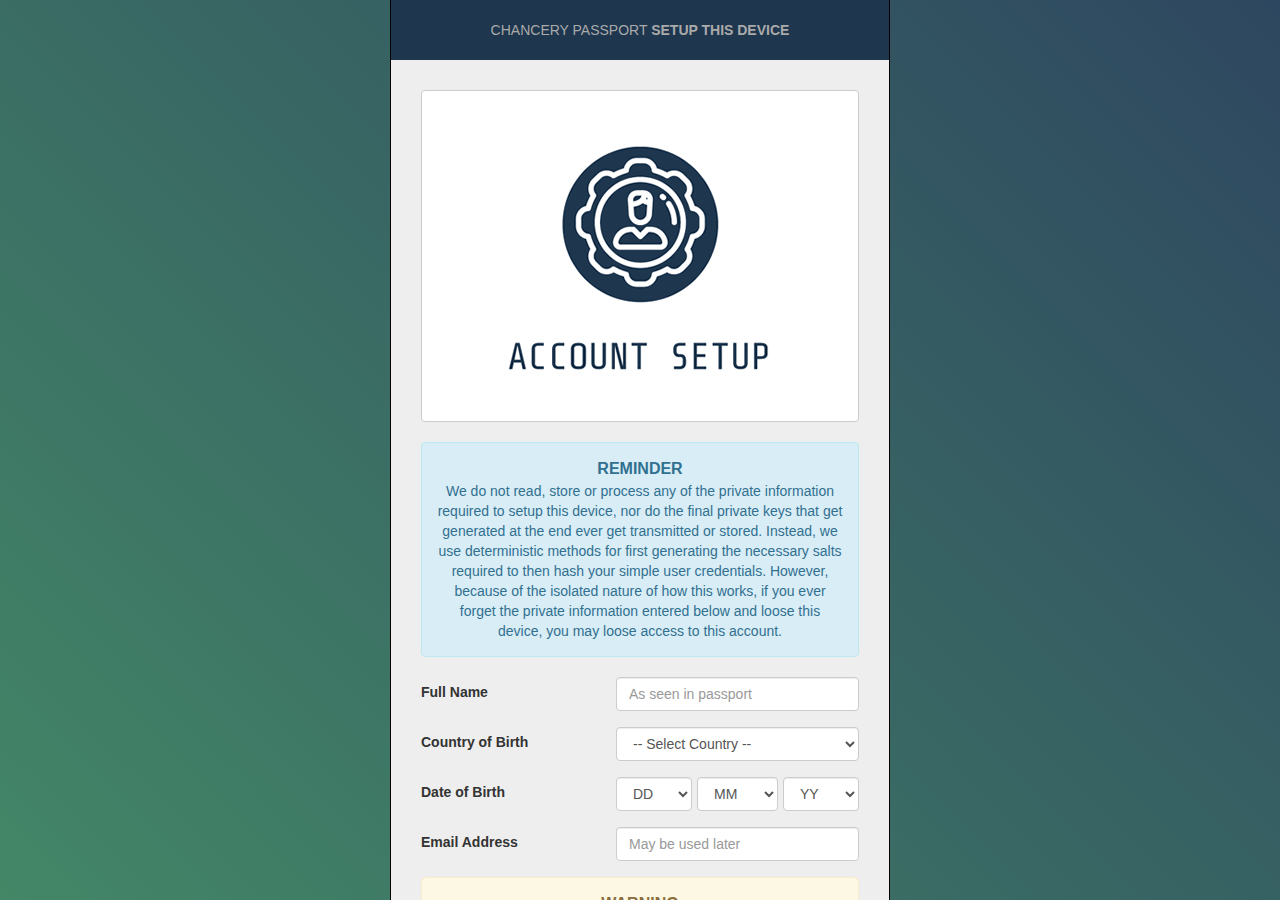
<file: index.html>
<!DOCTYPE html>
<html lang="en">
<head>
<meta charset="utf-8">
<meta http-equiv="X-UA-Compatible" content="IE=edge">
<meta name="viewport" content="width=device-width, initial-scale=1.0, maximum-scale=1.0, user-scalable=0" />
<meta name='apple-mobile-web-app-capable' content='yes'>
<link rel='apple-touch-icon' href='assets/img/avatar.png'>
<link rel="apple-touch-startup-image" href="assets/img/splash.png">
<link rel='shortcut icon' href='favicon.ico'>
<title>PASSPORT</title>
    
<link rel='stylesheet' id='bootstrap-css'  href='assets/css/bootstrap.css' type='text/css' media='all' />
<link rel='stylesheet' id='font-awesome-css'  href='assets/css/font-awesome.css' type='text/css' media='all' />
<link rel='stylesheet' id='styles-css'  href='assets/css/styles.css' type='text/css' media='all' />
    
<meta property="og:locale" content="en_US" />
<meta property="og:type" content="website" />
<meta property="og:title" content="Chancery Passport" />
<meta property="og:description" content="Own Your Identity" />
<meta property="og:url" content="http://bce.asia/chancery" />
<meta property="og:site_name" content="bce.asia" />
<meta property="og:image" content="http://bce.asia/assets/img/mobile-passport.png" />
    
<script>
var chancery_google_maps_api_key = 'AIzaSyB-zpPFFUqAZm_KMuQOb7IbVtIShEFPPP8';    
</script>
    
</head>
<body class="loading">

<div id="wrapper">
    
    <nav id="header" class="preload">
        <a href="#" class="page-nav pull-left" id="nav-profile" data-direction="right"><div class="ux-set ux-01"></div></a>
        <a href="http://bce.asia/chancery/" target="_blank" class="logo">CHANCERY PASSPORT</a>
        <a href="#" class="page-nav pull-right" id="nav-settings" data-direction="left"><div class="ux-set ux-02"></div></a>
    </nav>

    <div id="content" class="preload">
        <div class="page active" id="page-visas">

            <!-- Nav tabs -->
            <ul class="nav nav-tabs row" role="tablist">
                <li class="active col-xs-4">
                    <a href="#services" data-toggle="tab">SERVICES</a>
                </li>
                <li class="col-xs-4">
                    <a href="#people" data-toggle="tab">PEOPLE</a>
                </li>
                <li class="col-xs-4">
                    <a href="#pinned" data-toggle="tab">PINNED</a>
                </li>
            </ul>

            <!-- Tab panes -->
            <div class="tab-content">
                <div class="tab-pane active" id="services">
                    <div class="row stamps">
                        <div class="col-xs-4 stamp">
                            <div class="service-set service-10"></div>
                        </div>
                        <div class="col-xs-8 postage">
                            <h4>Blockchain Embassy <a href="#" class="btn btn-success btn-xs" data-toggle="modal" data-target="#demo-only">APPLY</a> <a href="#" class="btn btn-xs" data-toggle="modal" data-target="#demo-only">PIN</a></h4>
                            <p>Malaysia's first public blockchain consortium - working together to understand distributed ledgers</p>
                        </div>
                    </div>
                    <div class="row stamps">
                        <div class="col-xs-4 stamp">
                            <div class="service-set service-01"></div>
                        </div>
                        <div class="col-xs-8 postage">
                            <h4>ATA-Plus Community <a href="#" class="btn btn-primary btn-xs" data-toggle="modal" data-target="#login-modal">ACCESS</a></h4>
                            <p>World's first blockchain-enhanced licensed ECF platform accepting direct Bitcoin investments for regulated businesses</p>
                        </div>
                    </div>
                    <div class="row stamps">
                        <div class="col-xs-4 stamp">
                            <div class="service-set service-09"></div>
                        </div>
                        <div class="col-xs-8 postage">
                            <h4>1337 Accelerator <a href="#" class="btn btn-warning btn-xs" data-toggle="modal" data-target="#demo-only">PENDING</a></h4>
                            <p>The leading pre-alpha accelerator in South East Asia - turning digital ideas into a investment worthy reality throughout the region</p>
                        </div>
                    </div>
                    <div class="row stamps">
                        <div class="col-xs-4 stamp">
                            <div class="service-set service-02"></div>
                        </div>
                        <div class="col-xs-8 postage">
                            <h4>Maybank <a href="#" class="btn btn-success btn-xs" data-toggle="modal" data-target="#demo-only">APPLY</a> <a href="#" class="btn btn-xs" data-toggle="modal" data-target="#demo-only">PIN</a></h4>
                            <p>One of the largest banks in Malaysia - heavily supporting FinTech</p>
                        </div>
                    </div>
                    <div class="row stamps">
                        <div class="col-xs-4 stamp">
                            <div class="service-set service-03"></div>
                        </div>
                        <div class="col-xs-8 postage">
                            <h4>RHB Trustees <a href="#" class="btn btn-success btn-xs" data-toggle="modal" data-target="#demo-only">APPLY</a> <a href="#" class="btn btn-xs" data-toggle="modal" data-target="#demo-only">PIN</a></h4>
                            <p>Tsutee services with extensive multi-signature ledger knowledge</p>
                        </div>
                    </div>
                    <div class="row stamps">
                        <div class="col-xs-4 stamp">
                            <div class="service-set service-08"></div>
                        </div>
                        <div class="col-xs-8 postage">
                            <h4>Mah Weng Kwai <a href="#" class="btn btn-success btn-xs" data-toggle="modal" data-target="#demo-only">APPLY</a> <a href="#" class="btn btn-xs" data-toggle="modal" data-target="#demo-only">PIN</a></h4>
                            <p>A legal law-firm looking to harness the power of smart contracts</p>
                        </div>
                    </div>
                    <div class="row stamps">
                        <div class="col-xs-4 stamp">
                            <div class="service-set service-05"></div>
                        </div>
                        <div class="col-xs-8 postage">
                            <h4>iTrain Asia <a href="#" class="btn btn-success btn-xs" data-toggle="modal" data-target="#demo-only">APPLY</a> <a href="#" class="btn btn-xs" data-toggle="modal" data-target="#demo-only">PIN</a></h4>
                            <p>One of the leading technical education providers in Asia</p>
                        </div>
                    </div>
                    <div class="row stamps">
                        <div class="col-xs-4 stamp">
                            <div class="service-set service-04"></div>
                        </div>
                        <div class="col-xs-8 postage">
                            <h4>Capital Bay <a href="#" class="btn btn-success btn-xs" data-toggle="modal" data-target="#demo-only">APPLY</a> <a href="#" class="btn btn-xs" data-toggle="modal" data-target="#demo-only">PIN</a></h4>
                            <p>Invoice finance sepcialists</p>
                        </div>
                    </div>
                    <div class="row stamps">
                        <div class="col-xs-4 stamp">
                            <div class="service-set service-06"></div>
                        </div>
                        <div class="col-xs-8 postage">
                            <h4>Chain of Things <a href="#" class="btn btn-success btn-xs" data-toggle="modal" data-target="#demo-only">APPLY</a> <a href="#" class="btn btn-xs" data-toggle="modal" data-target="#demo-only">PIN</a></h4>
                            <p>IoT hardware intgerators</p>
                        </div>
                    </div>
                </div>
                <div class="tab-pane" id="people">
                    <div class="row stamps">
                        <div class="col-xs-4 stamp">
                            <div class="people-set person-03"></div>
                        </div>
                        <div class="col-xs-8 postage">
                            <h4>Zayan Yassin <a href="#" class="btn btn-success btn-xs" data-toggle="modal" data-target="#messages-modal">MESSAGES</a></h4>
                            <p>
                                Service: <b>ATA-Plus</b><br />
                                Position: <b>Customer Support</b>
                            </p>
                        </div>
                    </div>
                </div>
                <div class="tab-pane" id="pinned">
                    <div class="fixed-stamps">
                        <a href="#" data-toggle="modal" data-target="#service-modal2">
                            <div class="service-set service-10"></div>
                        </a>
                        <a href="#" data-toggle="modal" data-target="#service-modal2">
                            <div class="service-set service-01"></div>
                        </a>
                    </div>
                </div>
            </div>
        </div>

        <div class="page" id="page-connect" style="display: none">
            <div class="centered">
                <div class="cell">
                    <p>HTML5 Camera Access Flakey - Upload Photo of QR Instead</p>
                    <a href="#" class="btn btn-block btn-xl btn-primary" data-toggle="modal" data-target="#demo-only">UPLOAD</a>
                </div>
            </div>
        </div>

        <div class="page" id="page-stamps" style="display: none">

            <!-- Nav tabs -->
            <ul class="nav nav-tabs row" role="tablist">
                <li class="active col-xs-4">
                    <a href="#milestones" data-toggle="tab">MILESTONES</a>
                </li>
                <li class="col-xs-4">
                    <a href="#pins" data-toggle="tab">PINNED</a>
                </li>
                <li class="col-xs-4">
                    <a href="#progress" data-toggle="tab">PROGRESS</a>
                </li>
            </ul>

            <!-- Tab panes -->
            <div class="tab-content">
                <div class="tab-pane active" id="milestones">
                    <div class="fixed-stamps">
                        <a href="#" data-toggle="modal" data-target="#milestone-modal2">
                            <div class="stamp-set stamp-01 active"></div>
                        </a>
                        <a href="#" data-toggle="modal" data-target="#milestone-modal2">
                            <div class="stamp-set stamp-02"></div>
                        </a>
                        <a href="#" data-toggle="modal" data-target="#milestone-modal2">
                            <div class="stamp-set stamp-00"></div>
                        </a>
                        <a href="#" data-toggle="modal" data-target="#milestone-modal2">
                            <div class="stamp-set stamp-03"></div>
                        </a>
                        <a href="#" data-toggle="modal" data-target="#milestone-modal2">
                            <div class="stamp-set stamp-04"></div>
                        </a>
                        <a href="#" data-toggle="modal" data-target="#milestone-modal2">
                            <div class="stamp-set stamp-05"></div>
                        </a>
                        <a href="#" data-toggle="modal" data-target="#milestone-modal">
                            <div class="stamp-set stamp-06"></div>
                        </a>
                        <a href="#" data-toggle="modal" data-target="#milestone-modal">
                            <div class="stamp-set stamp-07"></div>
                        </a>
                        <a href="#" data-toggle="modal" data-target="#milestone-modal">
                            <div class="stamp-set stamp-08"></div>
                        </a>
                        <a href="#" data-toggle="modal" data-target="#milestone-modal">
                            <div class="stamp-set stamp-09"></div>
                        </a>
                        <a href="#" data-toggle="modal" data-target="#milestone-modal">
                            <div class="stamp-set stamp-10"></div>
                        </a>
                        <a href="#" data-toggle="modal" data-target="#milestone-modal">
                            <div class="stamp-set stamp-11"></div>
                        </a>
                        <a href="#" data-toggle="modal" data-target="#milestone-modal">
                            <div class="stamp-set stamp-12"></div>
                        </a>
                        <a href="#" data-toggle="modal" data-target="#milestone-modal">
                            <div class="stamp-set stamp-13"></div>
                        </a>
                        <a href="#" data-toggle="modal" data-target="#milestone-modal">
                            <div class="stamp-set stamp-14"></div>
                        </a>
                        <a href="#" data-toggle="modal" data-target="#milestone-modal">
                            <div class="stamp-set stamp-15"></div>
                        </a>
                        <a href="#" data-toggle="modal" data-target="#milestone-modal">
                            <div class="stamp-set stamp-16"></div>
                        </a>
                        <a href="#" data-toggle="modal" data-target="#milestone-modal">
                            <div class="stamp-set stamp-17"></div>
                        </a>
                    </div>
                </div>
                <div class="tab-pane" id="pins">
                    <div class="fixed-stamps">
                        <a href="#" data-toggle="modal" data-target="#milestone-modal2">
                            <div class="stamp-set stamp-01 active"></div>
                        </a>
                        <a href="#" data-toggle="modal" data-target="#milestone-modal2">
                            <div class="stamp-set stamp-02"></div>
                        </a>
                        <a href="#" data-toggle="modal" data-target="#milestone-modal2">
                            <div class="stamp-set stamp-00"></div>
                        </a>
                        <a href="#" data-toggle="modal" data-target="#milestone-modal2">
                            <div class="stamp-set stamp-03"></div>
                        </a>
                        <a href="#" data-toggle="modal" data-target="#milestone-modal2">
                            <div class="stamp-set stamp-04"></div>
                        </a>
                        <a href="#" data-toggle="modal" data-target="#milestone-modal2">
                            <div class="stamp-set stamp-05"></div>
                        </a>
                    </div>
                </div>
                <div class="tab-pane" id="progress">
                    <div class="row stamps">
                        <div class="col-xs-4 stamp">
                            <div class="stamp-set stamp-02 active"></div>
                        </div>
                        <div class="col-xs-8 postage">
                            <h4>Secure Wallet <a class="btn btn-default btn-xs">FINANCIAL</a></h4>
                            <p>Need to setup a multi-signature trustee service that allows for account recovery</p>
                        </div>
                    </div>
                    <div class="row stamps">
                        <div class="col-xs-4 stamp">
                            <div class="stamp-set stamp-03 active"></div>
                        </div>
                        <div class="col-xs-8 postage">
                            <h4>Accelerate Idea <a class="btn btn-default btn-xs">SOCIAL</a></h4>
                            <p>Join an accelerator to validate your idea and notarize ownership of that idea</p>
                        </div>
                    </div>
                    <div class="row stamps">
                        <div class="col-xs-4 stamp">
                            <div class="stamp-set stamp-05 active"></div>
                        </div>
                        <div class="col-xs-8 postage">
                            <h4>Apply to Bank <a class="btn btn-default btn-xs">FINANCIAL</a></h4>
                            <p>My graduating from the accelerator with your first angel investment, it is time to open a bank account before taking things to the next level</p>
                        </div>
                    </div>
                    <div class="row stamps">
                        <div class="col-xs-4 stamp">
                            <div class="stamp-set stamp-00 active"></div>
                        </div>
                        <div class="col-xs-8 postage">
                            <h4>Raise Funds <a class="btn btn-default btn-xs">SOCIAL</a></h4>
                            <p>With your bank account open, you can now start a crowdfunding campaign</p>
                        </div>
                    </div>
                    <div class="row stamps">
                        <div class="col-xs-4 stamp">
                            <div class="stamp-set stamp-04 active"></div>
                        </div>
                        <div class="col-xs-8 postage">
                            <h4>Setup Trustees <a class="btn btn-default btn-xs">LEGAL</a></h4>
                            <p>With trustee services, you can also apply for multi-signature escrow</p>
                        </div>
                    </div>
                </div>
            </div>
        </div>
        <div class="page padded" id="page-profile" style="display: none">
            <span class="alert alert-info alert-block">
                <strong>PERSONAL QR</strong>
                This is your unique identifier and can safely be shared with other people or even scanned by other applications
            </span>
            <div class="qr-holder" data-content=""></div>
            <span class="alert alert-warning alert-block">
                <strong>PERSONAL DETAILS</strong>
                <hr>
                <div class="row">
                    <div class="col-xs-2"></div>
                    <div class="col-xs-4">
                        <a href="#" class="btn btn-default btn-block" data-toggle="modal" data-target="#edit-profile">EDIT</a>
                    </div>
                    <div class="col-xs-4">
                        <a href="#" class="btn btn-danger btn-logout btn-block">LOGOUT</a>
                    </div>
                    <div class="col-xs-2"></div>
                </div>
                <hr>
                This is the information that you will be sharing
                <hr>
                Name: <b class="profile-name">N/A</b><br />
                Country of Birth: <b class="profile-cob">N/A</b>
                <hr>
                Master Extended Public Key (Personal QR):<br />
                <b class="profile-key" style="word-wrap: break-word;">N/A</b>
            </span>
        </div>
        <div class="page padded" id="page-settings" style="display: none">
            <div class="panel-group" id="accordion" role="tablist" aria-multiselectable="true">
                <div class="panel panel-default">
                    <div class="panel-heading" role="tab" id="headingOne">
                        <h4 class="panel-title">
                            <a role="button" data-toggle="collapse" data-parent="#accordion" href="#collapseOne" aria-expanded="false" aria-controls="collapseOne">
                                Who or what is the Blockchain Embassy?
                            </a>
                        </h4>
                    </div>
                    <div id="collapseOne" class="panel-collapse collapse" role="tabpanel" aria-labelledby="headingOne">
                        <div class="panel-body">
                            <p>The Blockchain Embassy of Asia is a non-profit digitally distributed organization that is using and promoting blockchain governance as a method for collaboration between various business entities and existing community efforts across Asia.</p>
                            <hr>
                            <p><strong>Our mission is to educate organizations in both the legal and technical implications of distributed ledgers.</strong></p>
                            <hr>

                            <p>Our nine founding members are working together to explore new distributed use cases whilst bridging the technical divide between organizations, national agencies and regulators throughout the region. Please visit <a href="http://bce.asia" targget="_blank">BCE.asia</a> for more information.</p>
                        </div>
                    </div>
                </div>
                <div class="panel panel-default">
                    <div class="panel-heading" role="tab" id="headingTwo">
                        <h4 class="panel-title">
                            <a class="collapsed" role="button" data-toggle="collapse" data-parent="#accordion" href="#collapseTwo" aria-expanded="false" aria-controls="collapseTwo">
                                What is Chancery?
                            </a>
                        </h4>
                    </div>
                    <div id="collapseTwo" class="panel-collapse collapse" role="tabpanel" aria-labelledby="headingTwo">
                        <div class="panel-body">
                            <p>The long-term vision for the Blockchain Embassy is for it to address the issue of distributed governance - in order to provide it's members with a shared platform that no single entity controls, from where they vote upon important issues that they equally own, such as all web-accessible content and internal financial responsibility.</p>
                            <p>Chancery is the name of the project that we started working on in December of 2016 in order to compete in the Virtual Blockchain GovHack taking place in Dubai. It utilizes the Cortex blockchain operating system from <a href="http://neuroware.io" target="_blank">Neuroware.io</a> so is able to function upon a number of different blockchains, with full out-of-the-box functionality for Bitcoin, Dogecoin and Dash.</p>
                        </div>
                    </div>
                </div>
                <div class="panel panel-default">
                    <div class="panel-heading" role="tab" id="headingThree">
                        <h4 class="panel-title">
                            <a class="collapsed" role="button" data-toggle="collapse" data-parent="#accordion" href="#collapseThree" aria-expanded="false" aria-controls="collapseThree">
                                What is the Chancery Passport?
                            </a>
                        </h4>
                    </div>
                    <div id="collapseThree" class="panel-collapse collapse" role="tabpanel" aria-labelledby="headingThree">
                        <div class="panel-body">
                            <p>The Chancery Passport is an OpenSource HTML5 mobile-first web-application that is built upon the BlockAuth protocol managed by <a href="http://neuroware.io" target="_blank">Neuroware.io</a> and allows users to manage their own identities providing a platform for services to endorse and authorize users without the need for multiple usernames and passwords.</p>
                            <p>Chancery Passport is the name of the project that we started working on in December of 2016 in order to compete in the Virtual Blockchain GovHack taking place in Dubai. It utilizes the <a href="http://blockstrap.com" target="_blank">Blockstrap.com</a> HTML5 framework so is able to function upon a number of different blockchains, with full out-of-the-box functionality for Bitcoin, Dogecoin and Dash.</p>
                        </div>
                    </div>
                </div>
                <div class="panel panel-default">
                    <div class="panel-heading" role="tab" id="headingFour">
                        <h4 class="panel-title">
                            <a class="collapsed" role="button" data-toggle="collapse" data-parent="#accordion" href="#collapseFour" aria-expanded="false" aria-controls="collapseFour">
                                What are Chancery visas?
                            </a>
                        </h4>
                    </div>
                    <div id="collapseFour" class="panel-collapse collapse" role="tabpanel" aria-labelledby="headingFour">
                        <div class="panel-body">
                            <p>Technically speaking, VISAS are really just a decentralized system for managing, whilst simplifying and improvng the functionality of web-cookies. It's a graphical representation of the BlockAuth protocol by <a href="http://neuroware.io">Neuroware</a> that allows individuals to safely manage their own identity, empowering them with the ability to access services without needing to create or remember multiple usernames, passwords and account profiles.</p>
                        </div>
                    </div>
                </div>
                <div class="panel panel-default">
                    <div class="panel-heading" role="tab" id="headingFive">
                        <h4 class="panel-title">
                            <a class="collapsed" role="button" data-toggle="collapse" data-parent="#accordion" href="#collapseFive" aria-expanded="false" aria-controls="collapseFive">
                                What are Chancery stamps?
                            </a>
                        </h4>
                    </div>
                    <div id="collapseFive" class="panel-collapse collapse" role="tabpanel" aria-labelledby="headingFive">
                        <div class="panel-body">
                            <p>Stamps emoby the web of trust that is the foundation for our platform, they act as endorsements whilst also gamifying the experience. Set your own goals based upon a host of avaiable milestones and track your progress. Identity has never been as social as it is with the Blockchain Embassy.</p>
                        </div>
                    </div>
                </div>
            </div>
            <div class="alert alert-warning alert-block btn-reset">
                <strong>WARNING</strong>
                The options below are final, without verification and could result in critical change or loss of access to your account:<br /><br />
                <a href="#" class="btn btn-xl btn-block btn-danger">RESET DEVICE</a>
            </div>
        </div>
        <div id="loader"></div>
    </div>

    <nav id="footer" class="row preload">
        <a href="#" class="col-xs-4 active page-nav" data-direction="left" id="nav-visas">VISAS</a>
        <a href="#" class="col-xs-4 page-nav" data-direction="none" id="nav-connect">CONNECT</a>
        <a href="#" class="col-xs-4 page-nav" data-direction="right" id="nav-stamps">STAMPS</a>
    </nav>

    <form id="setup-form">
        
        <div id="sub-header">CHANCERY PASSPORT <strong>SETUP THIS DEVICE</strong></div>
        <span class="alert alert-block alert-default">
            <img src="assets/img/setup.png" />
        </span>
        
        <div class="setup-only">
            <div class="alert alert-info alert-block">
                <strong>REMINDER</strong>
                We do not read, store or process any of the private information required to setup this device, nor do the final private keys that get generated at the end ever get transmitted or stored. Instead, we use deterministic methods for first generating the necessary salts required to then hash your simple user credentials. However, because of the isolated nature of how this works, if you ever forget the private information entered below and loose this device, you may loose access to this account.
            </div>
            <div class="form-group row">
                <label class="label-control col-xs-5">Full Name</label>
                <div class="col-xs-7">
                    <input id="name" type="text" class="form-control" placeholder="As seen in passport" />
                </div>
            </div>
            <div class="form-group row">
                <label class="label-control col-xs-5">Country of Birth</label>
                <div class="col-xs-7">
                    <select id="nation" class="form-control">
                        <option value="">-- Select Country --</option>
                        <option value="Malaysia">Malaysia</option>
                        <option value="United Kingdom">United Kingdom</option>
                    </select>
                </div>
            </div>
            <div class="form-group row">
                <label class="label-control col-xs-5">Date of Birth</label>
                <div class="col-xs-7">
                    <div class="row fluid">
                        <div class="col-xs-4">
                            <select id="birth-day" class="form-control">
                                <option value="">DD</option>
                                <option value="01">01</option>
                                <option value="02">02</option>
                                <option value="03">03</option>
                                <option value="04">04</option>
                                <option value="05">05</option>
                                <option value="06">06</option>
                                <option value="07">07</option>
                                <option value="08">08</option>
                                <option value="09">09</option>
                                <option value="10">10</option>
                                <option value="11">11</option>
                                <option value="12">12</option>
                                <option value="13">13</option>
                                <option value="14">14</option>
                                <option value="15">15</option>
                                <option value="16">16</option>
                                <option value="17">17</option>
                                <option value="18">18</option>
                                <option value="19">19</option>
                                <option value="20">20</option>
                                <option value="21">21</option>
                                <option value="22">22</option>
                                <option value="23">23</option>
                                <option value="24">24</option>
                                <option value="25">25</option>
                                <option value="26">26</option>
                                <option value="27">27</option>
                                <option value="28">28</option>
                                <option value="29">29</option>
                                <option value="30">30</option>
                                <option value="31">31</option>
                            </select>
                        </div>
                        <div class="col-xs-4">
                            <select id="birth-month" class="form-control">
                                <option value="">MM</option>
                                <option value="01">01</option>
                                <option value="02">02</option>
                                <option value="03">03</option>
                                <option value="04">04</option>
                                <option value="05">05</option>
                                <option value="06">06</option>
                                <option value="07">07</option>
                                <option value="08">08</option>
                                <option value="09">09</option>
                                <option value="10">10</option>
                                <option value="11">11</option>
                                <option value="12">12</option>
                            </select>
                        </div>
                        <div class="col-xs-4">
                            <select id="birth-year" class="form-control">
                                <option value="">YY</option>
                                <option value="00">00</option>
                                <option value="01">01</option>
                                <option value="02">02</option>
                                <option value="03">03</option>
                                <option value="04">04</option>
                                <option value="05">05</option>
                                <option value="06">06</option>
                                <option value="07">07</option>
                                <option value="08">08</option>
                                <option value="09">09</option>
                                <option value="10">10</option>
                                <option value="11">11</option>
                                <option value="12">12</option>
                                <option value="13">13</option>
                                <option value="14">14</option>
                                <option value="15">15</option>
                                <option value="16">16</option>
                                <option value="17">17</option>
                                <option value="18">18</option>
                                <option value="19">19</option>
                                <option value="20">20</option>
                                <option value="21">21</option>
                                <option value="22">22</option>
                                <option value="23">23</option>
                                <option value="24">24</option>
                                <option value="25">25</option>
                                <option value="26">26</option>
                                <option value="27">27</option>
                                <option value="28">28</option>
                                <option value="29">29</option>
                                <option value="30">30</option>
                                <option value="31">31</option>
                                <option value="32">32</option>
                                <option value="33">33</option>
                                <option value="34">34</option>
                                <option value="35">35</option>
                                <option value="36">36</option>
                                <option value="37">37</option>
                                <option value="38">38</option>
                                <option value="39">39</option>
                                <option value="40">40</option>
                                <option value="41">41</option>
                                <option value="42">42</option>
                                <option value="43">43</option>
                                <option value="44">44</option>
                                <option value="45">45</option>
                                <option value="46">46</option>
                                <option value="47">47</option>
                                <option value="48">48</option>
                                <option value="49">49</option>
                                <option value="50">50</option>
                                <option value="51">51</option>
                                <option value="52">52</option>
                                <option value="53">53</option>
                                <option value="54">54</option>
                                <option value="55">55</option>
                                <option value="56">56</option>
                                <option value="57">57</option>
                                <option value="58">58</option>
                                <option value="59">59</option>
                                <option value="60">60</option>
                                <option value="61">61</option>
                                <option value="62">62</option>
                                <option value="63">63</option>
                                <option value="64">64</option>
                                <option value="65">65</option>
                                <option value="66">66</option>
                                <option value="67">67</option>
                                <option value="68">68</option>
                                <option value="69">69</option>
                                <option value="70">70</option>
                                <option value="71">71</option>
                                <option value="72">72</option>
                                <option value="73">73</option>
                                <option value="34">74</option>
                                <option value="75">75</option>
                                <option value="76">76</option>
                                <option value="77">77</option>
                                <option value="78">78</option>
                                <option value="79">79</option>
                                <option value="80">80</option>
                                <option value="81">81</option>
                                <option value="82">82</option>
                                <option value="83">83</option>
                                <option value="84">84</option>
                                <option value="85">85</option>
                                <option value="86">86</option>
                                <option value="87">87</option>
                                <option value="88">88</option>
                                <option value="89">89</option>
                                <option value="90">90</option>
                                <option value="91">91</option>
                                <option value="92">92</option>
                                <option value="93">93</option>
                                <option value="94">94</option>
                                <option value="95">95</option>
                                <option value="96">96</option>
                                <option value="97">97</option>
                                <option value="98">98</option>
                                <option value="99">99</option>
                                <option value="00">00</option>
                            </select>
                        </div>
                    </div>
                </div>
            </div>
            <div class="form-group row">
                <label class="label-control col-xs-5">Email Address</label>
                <div class="col-xs-7">
                    <input id="email" type="email" class="form-control" placeholder="May be used later" />
                </div>
            </div>
            <div class="alert alert-warning alert-block">
                <strong>WARNING</strong>
                This device will not store these or transmit them anywhere. If you forget them, you will loose access to this account. These are also used to generate a random secret, which you must store somewhere, or replace with a valid API key if you have signed-up for a trusted service provider.
            </div>
            <div class="form-group row">
                <label class="label-control col-xs-5">Username</label>
                <div class="col-xs-7">
                    <input id="username" type="text" class="form-control" placeholder="Something memorable" />
                </div>
            </div>
            <div class="form-group row">
                <label class="label-control col-xs-5">Password</label>
                <div class="col-xs-7">
                    <input id="password" type="password" class="form-control" placeholder="The stronger the better" />
                </div>
            </div>
            <div class="form-group row">
                <label class="label-control col-xs-5">Repeat Password</label>
                <div class="col-xs-7">
                    <input id="password-repeat" type="password" class="form-control" placeholder="Just to be certain" />
                </div>
            </div>
            <div class="form-group row">
                <label class="label-control col-xs-5">Secret</label>
                <div class="col-xs-7">
                    <input id="secret" type="text" class="form-control" placeholder="The secret security sauce" />
                </div>
            </div>
            <div class="alert alert-danger alert-block">
                <strong>IMPORTANT</strong>
                DO NOT SHARE THIS SECRET WITH ANYONE!!!<br /><br />
                IT COSTS CRYPTO-CURRENCY TO STORE DATA ON A BLOCKCHAIN. ALL TRANSACTIONS ARE MADE DIRECT FROM THIS DEVICE. THE ONLY FEES ARE AUTO-DEDUCTED NETWORK TRANSACTION FEES
            </div>
            <div class="form-group row">
                <label class="label-control col-xs-5">Blockchain</label>
                <div class="col-xs-7">
                    <select id="chain" class="form-control">
                        <option value="">-- Select Chain --</option>
                        <!--
                        <option value="btc">Bitcoin</option>
                        <option value="doge">Dogecoin</option>
                        <option value="btct">Bitcoin Testnet</option>
                        -->
                        <option value="doget">Dogecoin Testnet</option>
                    </select>
                </div>
            </div>
            <div class="form-grouo">
                <button type="submit" class="btn btn-submit btn-primary btn-xl btn-block">ACTIVATE PASSPORT</button>
                <p>&nbsp;</p>
            </div>
        </div>
        <div class="login-only" style="display: none;">
            <div class="form-group row">
                <label class="label-control col-xs-5">Password</label>
                <div class="col-xs-7">
                    <input id="login-password" type="password" class="form-control" placeholder="Login to this device ..." />
                </div>
            </div>
            <div class="form-grouo">
                <a href="#" class="btn btn-submit btn-primary btn-xl btn-block btn-login">LOGIN</a>
                <p>&nbsp;</p>
            </div>
        </div>
    </form>

    <div class="modal fade" tabindex="-1" role="dialog" id="demo-only">
        <div class="modal-dialog" role="document">
            <div class="modal-content">
                <div class="modal-header">
                    <button type="button" class="close" data-dismiss="modal" aria-label="Close">
                        <span aria-hidden="true">&times;</span>
                    </button>
                    <h4 class="modal-title">Coming Soon</h4>
                </div>
                <div class="modal-body">
                    <p>This is currently an extremely alpha release with very limited functionality. It is merely a working prtotype for the Virtual GovHack Blockchain Hackathon taking place in Dubai and will be further improved upon soon.</p>
                    <p>In the meantime, we do have a working demonstration of how your blockchain-based identity can be utilized by ATA-Plus.com -  and allow for you to login without needing to deal with usernames and passwords...</p>
                </div>
                <div class="modal-footer">
                    <button type="button" class="btn btn-default" data-dismiss="modal">CANCEL</button>
                    <a type="button" class="btn btn-primary" href="http://bce.asia/chancery" target="_blank">LEARN MORE</a>
                </div>
            </div><!-- /.modal-content -->
        </div><!-- /.modal-dialog -->
    </div><!-- /.modal -->

    <div class="modal fade" tabindex="-1" role="dialog" id="login-modal">
        <div class="modal-dialog" role="document">
            <div class="modal-content">
                <div class="modal-header">
                    <button type="button" class="close" data-dismiss="modal" aria-label="Close">
                        <span aria-hidden="true">&times;</span>
                    </button>
                    <h4 class="modal-title">ATA-Plus Community</h4>
                </div>
                <div class="modal-body">
                    <p>You are attepting to access <a href="#">ata-plus.com</a> as <strong class="profile-name">N/A</strong> - please verify this action?</p>
                </div>
                <div class="modal-footer">
                    <button type="button" class="btn btn-danger" data-dismiss="modal">NO</button>
                    <a type="button" class="btn btn-success" id="ata-url" href="#" target="_blank">YES</a>
                </div>
            </div><!-- /.modal-content -->
        </div><!-- /.modal-dialog -->
    </div><!-- /.modal -->

    <div class="modal fade" tabindex="-1" role="dialog" id="messages-modal">
        <div class="modal-dialog" role="document">
            <div class="modal-content">
                <div class="modal-header">
                    <button type="button" class="close" data-dismiss="modal" aria-label="Close">
                        <span aria-hidden="true">&times;</span>
                    </button>
                    <h4 class="modal-title">Zayan Yassin - ATA-Plus</h4>
                </div>
                <div class="modal-body">
                    <span class="alert alert-warning alert-block">
                        <strong>Mark:</strong>
                        Why I am I unable to invest Bitcoin in active deals? Says KYC still pending...
                    </span>
                    <span class="alert alert-info alert-block">
                        <strong>Zayan:</strong>
                        You first need to obtain a chancery finacial stamp or complete KYC via our traditional payment gateway 
                    </span>
                </div>
                <div class="modal-footer">
                    <button type="button" class="btn btn-default" data-dismiss="modal">CANCEL</button>
                    <a type="button" class="btn btn-success" href="#" data-dismiss="modal" data-toggle="modal" data-target="#demo-only">REPLY</a>
                </div>
            </div><!-- /.modal-content -->
        </div><!-- /.modal-dialog -->
    </div><!-- /.modal -->

    <div class="modal fade" tabindex="-1" role="dialog" id="service-modal">
        <div class="modal-dialog" role="document">
            <div class="modal-content">
                <div class="modal-header">
                    <button type="button" class="close" data-dismiss="modal" aria-label="Close">
                        <span aria-hidden="true">&times;</span>
                    </button>
                    <h4 class="modal-title">Selected Visa</h4>
                </div>
                <div class="modal-body">
                    <p>Description of Visa Service</p>
                </div>
                <div class="modal-footer">
                    <button type="button" class="btn btn-default" data-dismiss="modal">CANCEL</button>
                    <a class="btn btn-success" href="#" data-dismiss="modal" data-toggle="modal" data-target="#demo-only">PIN</a>
                </div>
            </div><!-- /.modal-content -->
        </div><!-- /.modal-dialog -->
    </div><!-- /.modal -->

    <div class="modal fade" tabindex="-1" role="dialog" id="service-modal2">
        <div class="modal-dialog" role="document">
            <div class="modal-content">
                <div class="modal-header">
                    <button type="button" class="close" data-dismiss="modal" aria-label="Close">
                        <span aria-hidden="true">&times;</span>
                    </button>
                    <h4 class="modal-title">Active Visa</h4>
                </div>
                <div class="modal-body">
                    <p>Description of Visa Service</p>
                </div>
                <div class="modal-footer">
                    <button type="button" class="btn btn-default" data-dismiss="modal">CANCEL</button>
                    <a type="button" class="btn btn-success" href="#" data-dismiss="modal" data-toggle="modal" data-target="#demo-only">ACCESS</a>
                    <a type="button" class="btn btn-danger" href="#" data-dismiss="modal" data-toggle="modal" data-target="#demo-only">UN-PIN</a>
                </div>
            </div><!-- /.modal-content -->
        </div><!-- /.modal-dialog -->
    </div><!-- /.modal -->

    <div class="modal fade" tabindex="-1" role="dialog" id="milestone-modal">
        <div class="modal-dialog" role="document">
            <div class="modal-content">
                <div class="modal-header">
                    <button type="button" class="close" data-dismiss="modal" aria-label="Close">
                        <span aria-hidden="true">&times;</span>
                    </button>
                    <h4 class="modal-title">Selected Stamp</h4>
                </div>
                <div class="modal-body">
                    <p>Description of Selected Stamp</p>
                </div>
                <div class="modal-footer">
                    <button type="button" class="btn btn-default" data-dismiss="modal">CANCEL</button>
                    <a type="button" class="btn btn-success" href="#" data-dismiss="modal" data-toggle="modal" data-target="#demo-only">PIN</a>
                </div>
            </div><!-- /.modal-content -->
        </div><!-- /.modal-dialog -->
    </div><!-- /.modal -->

    <div class="modal fade" tabindex="-1" role="dialog" id="milestone-modal2">
        <div class="modal-dialog" role="document">
            <div class="modal-content">
                <div class="modal-header">
                    <button type="button" class="close" data-dismiss="modal" aria-label="Close">
                        <span aria-hidden="true">&times;</span>
                    </button>
                    <h4 class="modal-title">Active Stamp</h4>
                </div>
                <div class="modal-body">
                    <p>Description of Active Stamp</p>
                </div>
                <div class="modal-footer">
                    <button type="button" class="btn btn-default" data-dismiss="modal">CANCEL</button>
                    <a type="button" class="btn btn-danger" href="#" data-dismiss="modal" data-toggle="modal" data-target="#demo-only">UN-PIN</a>
                </div>
            </div><!-- /.modal-content -->
        </div><!-- /.modal-dialog -->
    </div><!-- /.modal -->

    <div class="modal fade" tabindex="-1" role="dialog" id="edit-profile">
        <div class="modal-dialog" role="document">
            <div class="modal-content">
                <div class="modal-header">
                    <button type="button" class="close" data-dismiss="modal" aria-label="Close">
                        <span aria-hidden="true">&times;</span>
                    </button>
                    <h4 class="modal-title">Edit Profile</h4>
                </div>
                <div class="modal-body">
                    <p>Updste your profile using the form below:</p>
                    <hr>
                    <form>
                        <div class="form-group row">
                            <label class="label-control col-xs-5">Your Name</label>
                            <div class="col-xs-7">
                                <input type="text" class="form-control form-profile-name" placeholder="Full Name" value="" />
                            </div>
                        </div>
                        <div class="form-group row">
                            <label class="label-control col-xs-5">Country of Birth</label>
                            <div class="col-xs-7">
                                <select class="form-control">
                                    <option value="">-- Select Nationality --</option>
                                    <option value="my">Malaysia</option>
                                    <option value="uk" selected="selected">United Kingdom</option>
                                </select>
                            </div>
                        </div>
                        <div class="form-group row">
                            <label class="label-control col-xs-5">Current Location</label>
                            <div class="col-xs-7">
                                <select class="form-control">
                                    <option value="">-- Select Location --</option>
                                    <option value="my" selected="selected">Malaysia</option>
                                    <option value="uk">United Kingdom</option>
                                </select>
                            </div>
                        </div>
                    </form>
                </div>
                <div class="modal-footer">
                    <button type="button" class="btn btn-default" data-dismiss="modal">CANCEL</button>
                    <a class="btn btn-success" href="#" data-dismiss="modal" data-toggle="modal" data-target="#demo-only">UPDATE</a>
                </div>
            </div><!-- /.modal-content -->
        </div><!-- /.modal-dialog -->
    </div><!-- /.modal -->

    <div class="modal fade" tabindex="-1" role="dialog" id="modal-payment">
        <div class="modal-dialog" role="document">
            <div class="modal-content">
                <div class="modal-header">
                    <button type="button" class="close" data-dismiss="modal" aria-label="Close">
                        <span aria-hidden="true">&times;</span>
                    </button>
                    <h4 class="modal-title">Your Data Credit Account</h4>
                </div>
                <div class="modal-body">
                    <p>Your data-credit address is where the application stores funds used throughout its lifetime. The information stored on this device has not yet been stored anywhere else. In order to store data on the blockchains, you need to send some crypto-currency first:</p>
                    <div class="qr-holder" data-content=""></div>
                    <p>The address is <strong class="address">XXX</strong></p>
                    <p>The minimum required to encode the setup data is <strong class="required">YYY</strong>.</p>
                    <p>You may leave this window open and watch the progress unfold, or close this pop-up and continue exploring the application, where we will then pop-up a new window once the entire process is complete and the data is confirmed.</p>
                </div>
                <div class="modal-footer">
                    <div class="row">
                        <div class="col-xs-6">
                            <button type="button" class="btn btn-default btn-block" data-dismiss="modal">CLOSE PROGRESS</button>
                        </div>
                        <div class="col-xs-6">
                            <a class="btn btn-danger btn-block" href="#" data-dismiss="modal" data-toggle="modal" data-target="#demo-only">CANCEL OPERATION</a>
                        </div>
                    </div>
                </div>
            </div><!-- /.modal-content -->
        </div><!-- /.modal-dialog -->
    </div><!-- /.modal -->

    <div class="modal fade" tabindex="-1" role="dialog" id="default-modal">
        <div class="modal-dialog" role="document">
            <div class="modal-content">
                <div class="modal-header">
                    <button type="button" class="close" data-dismiss="modal" aria-label="Close">
                        <span aria-hidden="true">&times;</span>
                    </button>
                    <h4 class="modal-title"></h4>
                </div>
                <div class="modal-body"></div>
            </div><!-- /.modal-content -->
        </div><!-- /.modal-dialog -->
    </div><!-- /.modal -->
    
</div>
    
<script src="assets/js/jquery.min.js"></script>
<script src="assets/js/bootstrap.min.js"></script>
    
<!-- BLOCKSTRAP DEPENDENCIES -->
<script src="blockstrap/js/dependencies/crypto.js"></script>
<script src="blockstrap/js/dependencies/sha3.js"></script>
<script src="blockstrap/js/dependencies/bitcoinjs-lib.js"></script>
<script src="blockstrap/js/dependencies/qrcode.js"></script>

<!-- BLOCKSTRAP CORE -->
<script src="options.js"></script>
<script src="blockstrap/js/blockstrap.js"></script>
    
<!-- BLOCKSTRAP MODULES -->
<script src="blockstrap/js/modules/api.js"></script>
<script src="blockstrap/js/modules/blockchains.js"></script>
<script src="blockstrap/js/modules/data.js"></script>
<script src="blockstrap/js/modules/filters.js"></script>

<!-- PASSPORT SPECIFIC -->    
<script src="assets/js/passport.js"></script>


</body>
</html>
</file>
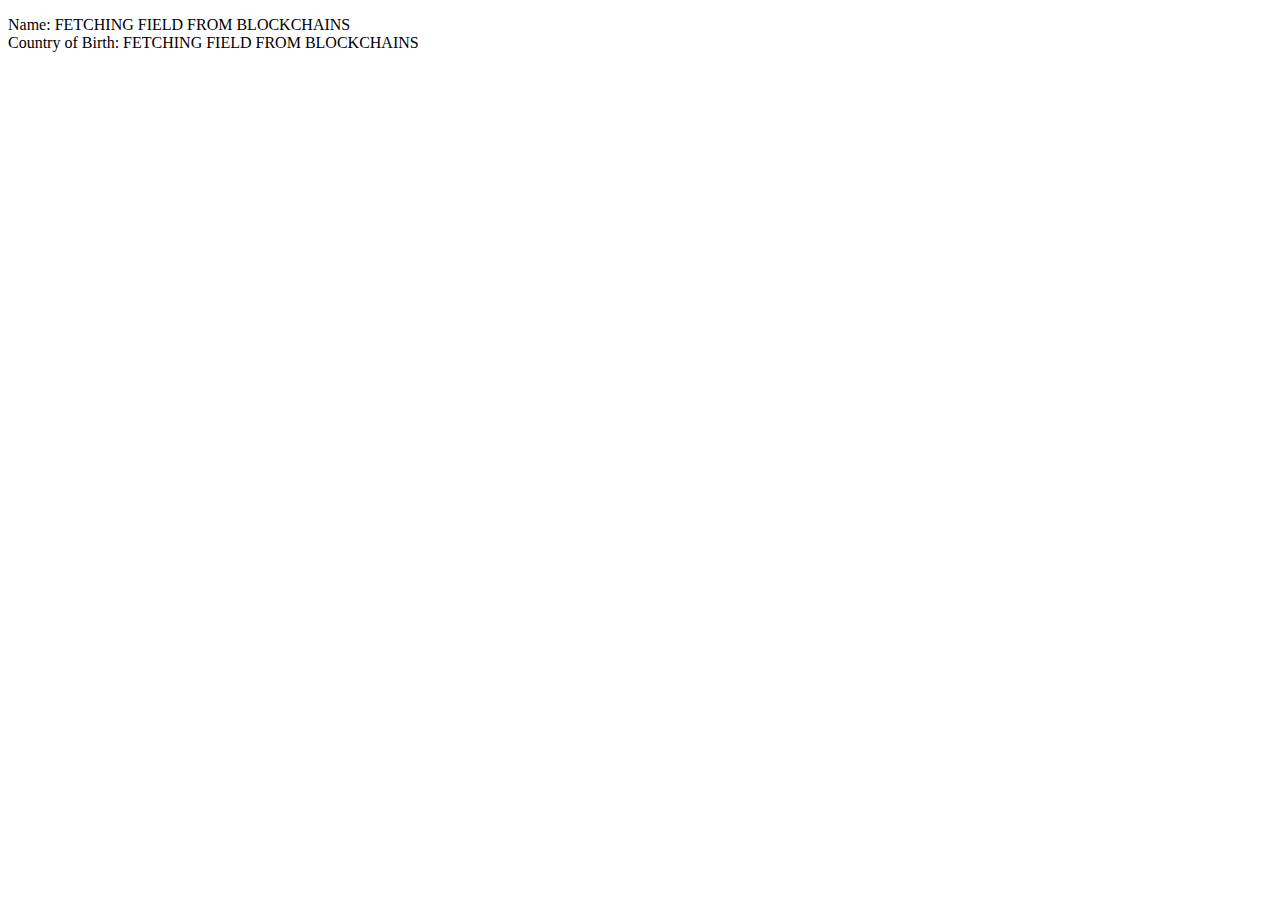
<file: tests.html>
<!DOCTYPE html>
<html lang="en">
<head>
<meta charset="utf-8">
<title>PASSPORT TESTS</title>
<style>
.blockchain-image {
    display: block;
    position: relative;
}
</style>    
    
</head>
<body>

<p>
    Name: <span class="blockchain-field" data-key="dgub8kXBZ7ymNWy2R1PirBJ4xT9dxzQ6UtzxzcAm9r9BCVbsSC79dm9rzcfDWgQo1yVyQ2Se25CEfm6YsguwabRKuHJeyDJ5VzStWGNhERT8sAH" data-chain="doget" data-path="2,2,1" data-name="name">FETCHING FIELD FROM BLOCKCHAINS</span><br />
    Country of Birth: <span class="blockchain-field" data-key="dgub8kXBZ7ymNWy2R1PirBJ4xT9dxzQ6UtzxzcAm9r9BCVbsSC79dm9rzcfDWgQo1yVyQ2Se25CEfm6YsguwabRKuHJeyDJ5VzStWGNhERT8sAH" data-chain="doget" data-path="2,3,1" data-name="cob">FETCHING FIELD FROM BLOCKCHAINS</span>
</p>
    
<p>
    <div class="blockchain-image" data-key="dgub8kXBZ7ymNWy2RaBNA71KCf3EzwjwxQgdcAPJHkMYWrNdCGiWUVZEeCAtGX7LsdvMDHoQQ3bLXK2XaAoFbQdKpS3iJ578MozrRyX7BXhXBdx" data-chain="doget" data-chunks="25" data-size="64">FETCHING IMAGE FROM BLOCKCHAINS</div>
</p>
    
<p>
    <div class="blockchain-image" data-key="dgub8kXBZ7ymNWy2RSTbFtYiG1ufEcjLw7mxZqusvZnoMd99YKqLBUMhfQTDXid9DVdtcbr87Dmsprd2BYde3ppwBoBa1EyqNuyyHtt8siKnX3g" data-chain="doget" data-chunks="142" data-size="200">FETCHING IMAGE FROM BLOCKCHAINS</div>
</p>

<script src="assets/js/jquery.min.js"></script>
<script src="assets/js/bootstrap.min.js"></script>
    
<!-- BLOCKSTRAP DEPENDENCIES -->
<script src="blockstrap/js/dependencies/crypto.js"></script>
<script src="blockstrap/js/dependencies/sha3.js"></script>
<script src="blockstrap/js/dependencies/bitcoinjs-lib.js"></script>
<script src="blockstrap/js/dependencies/qrcode.js"></script>

<!-- BLOCKSTRAP CORE -->
<script src="options.js"></script>
<script src="blockstrap/js/blockstrap.js"></script>
    
<!-- BLOCKSTRAP MODULES -->
<script src="blockstrap/js/modules/api.js"></script>
<script src="blockstrap/js/modules/blockchains.js"></script>
<script src="blockstrap/js/modules/data.js"></script>
<script src="blockstrap/js/modules/filters.js"></script>

<!-- PASSPORT SPECIFIC -->    
<script src="assets/js/passport.js"></script>

<script>
var chancery_tests = {
    fields: function()
    {
        $('.blockchain-field').each(function()
        {
            var wrapper = $(this);
            var key = $(this).attr('data-key');
            var chain = $(this).attr('data-chain');
            var path = $(this).attr('data-path').split(',');
            var name = $(this).attr('data-name');
            if(key && chain && path)
            {
                chancery_passport.search(key, chain, [{name: name, path: path}], function(data)
                {
                    $(wrapper).text(data[name]);
                    $(wrapper).attr('data-key', '');
                });
            }
        });
    },
    images: function()
    {
        $('.blockchain-image').each(function()
        {
            var wrapper = $(this);
            var key = $(this).attr('data-key');
            var chain = $(this).attr('data-chain');
            var size = parseInt($(this).attr('data-size'));
            var chunks = parseInt($(this).attr('data-chunks'));
            if(key && chain && size && chunks)
            {
                chancery_passport.user.avatar.read(key, chain, chunks, function(data)
                {
                    $(wrapper).text('');
                    $(wrapper).attr('data-key', '');
                    $(wrapper).css({width: size, height: size, backgroundImage: 'url(' + data + ')'});
                });
            }
        });
    }
};
$(document).ready(function()
{
    chancery_tests.fields();
    chancery_tests.images();
});
</script>
    
</body>
</html>
</file>
<file: assets/css/styles.css>
/*

RESETS

*/
#wrapper {
    display: block;
    position: relative;
    width: 500px;
    height: 100%;
    left: 50%;
    margin-left: -250px;
    background: #EEE;
    border-left: 1px solid #000;
    border-right: 1px solid #000;
}
    
.centered {
    display: table;
    width: 100%;
    height: 100%;
}
.centered .cell {
    display: table-cell;
    vertical-align: middle;
    height: 100%;
    width: 100%;
}
.modal-backdrop {
    z-index: 88888888;
}
.modal {
    z-index: 99999999;
}
.modal-content {
    background: #EEE;
}
.modal-body {
    background: #FFF;
}
.preload {
    display: none !important;
}
.preloading {
    opacity: 0;
}
.row.fluid div {
    padding: 0;
    margin: 0;
}
.row.fluid div:nth-child(1) {
    padding-left: 15px;
}
.row.fluid div:nth-child(2) {
    padding-left: 5px;
    padding-right: 5px;
}
.row.fluid div:nth-child(3) {
    padding-right: 15px;
}

/*

BLUE / GREEN GRADIENT

*/
html {
    margin: 0;
    padding: 0;
    display: block;
    min-width: 100%;
    min-height: 100%;
    background: #438767;
    background: -moz-linear-gradient(45deg,  #438767 0%, #2e4760 100%);
    background: -webkit-linear-gradient(45deg,  #438767 0%,#2e4760 100%);
    background: linear-gradient(45deg,  #438767 0%,#2e4760 100%);
    filter: progid:DXImageTransform.Microsoft.gradient( startColorstr='#438767', endColorstr='#2e4760',GradientType=1 );
}

/*

WRAPPER

*/
body {
    background: transparent;
}
body {
    display: block;
    position: absolute;
    top: 0;
    bottom: 0;
    left: 0;
    right: 0;
    width: 100%;
    height: 100%;
    padding: 0;
    margin: 0;
}
#wrapper .container {
    padding: 0;
    background: #EEE;
    border-left: 2px solid #000;
    border-right: 2px solid #000;
}
#wrapper .container,
#wrapper #header, #wrapper #footer {
    left: 50%;
    width: 500px;
    margin: 0 0 0 -250px;
}

/*

APP

*/
#header a, #footer a {
    color: #AAA;
    text-decoration: none;
    font-size: 12px;
    outline: 0;
}
#header a:hover, #footer a:hover {
    color: #FFF;
}
#footer a:nth-child(2) {
    border-left: 1px solid #000;
    border-right: 1px solid #000;
}
#header:before,
#footer:before {
    content: "";
    display: block;
    position: absolute;
    height: 2px;
    top: 2px;
    width: 100%;
    border-bottom: 1px dashed #AAA;
}
#footer:before {
    border-bottom: none;
    border-top: 1px dashed #AAA;
}
#header:before {
    top: auto;
    bottom: 2px;
}
#header, #footer {
    display: block;
    position: fixed;
    height: 60px;
    width: 100%;
    line-height: 60px;
    background: #1E364E;
    top: 0;
    left: 0;
    color: #AAA;
    text-align: center;
    z-index: 999;
}
#header {
    border-bottom: 2px solid #000;
}
#header i.fa {
    font-size: 26px;
    line-height: 60px;
}
#header a:nth-child(1) i.fa {
    margin-left: 15px;
}
#header a:nth-child(3) i.fa  {
    margin-right: 15px;
}
#footer {
    top: auto;
    bottom: 0;
    border-top: 2px solid #000;
}
#footer a {
    padding-top: 16px;
}
#footer a.active {
    background: #601E2B;
    color: #FFF;
}
#header a.active,
#header a i.active {
    color: #FFFF99;
}
#footer a:before {
    content: "";
    width: 40px;
    height: 40px;
    display: block;
    position: absolute;
    top: 3px;
    left: 50%;
    margin-left: -20px;
    background: url(../img/ux.png) no-repeat;
}
#footer a:nth-child(1):before {
    background-position: -80px 0;
}
#footer a:nth-child(2):before {
    background-position: -120px 0;
}
#footer a:nth-child(3):before {
    background-position: -160px 0;
}
#footer a:nth-child(1):hover:before {
    background-position: -80px -40px;
}
#footer a:nth-child(2):hover:before {
    background-position: -120px -40px;
}
#footer a:nth-child(3):hover:before {
    background-position: -160px -40px;
}

/*

LOGOS

*/
#header a.logo {
    padding-left: 45px;
    position: relative;
}
#header a.logo:before {
    content: "";
    display: inline-block;
    position: absolute;
    width: 40px;
    height: 40px;
    background: url(../img/icon.png) no-repeat;
    left: 0;
    top: -14px;
}

/*

CONTENT

*/
#content {
    display: block;
    position: absolute;
    text-align: center;
    top: 60px;
    left: 0;
    bottom: 60px;
    width: 100%;
    height: auto;
    overflow: hidden;
    z-index: 9;
    background: #EEE;
}
#content .page {
    display: block;
    position: relative;
    top: 0;
    left: 0;
    height: 100%;
    width: 100%;
    background: #EEE;
    padding: 5px;
    z-index: 8;
    overflow-x: hidden;
}
#content .page.padded {
    padding: 15px;
}
#content .page.active {
    z-index: 99;
}
#content.loading #loader {
    display: block;
    position: absolute;
    top: 0;
    left: 0;
    width: 100%;
    height: 100%;
    background: #EEE;
    z-index: 0;
    opacity: 0;
}
#content.loading #loader:before {
    content: "";
    display: block;
    position: absolute;
    top: 0;
    left: 50%;
    margin-left: -250px;
    width: 500px;
    height: 100%;
    background: #EEE;
    z-index: 111;
}
#content.loading #loader:after {
    content: "";
    display: block;
    position: fixed;
    top: 50%;
    left: 50%;
    margin: -60px 0 0 -60px;
    width: 120px;
    height: 120px;
    background: url(../img/loading.gif) no-repeat;
    z-index: 222;
}
#content .nav.nav-tabs.row {
    z-index: 777;
    border: none !important;
    position: fixed;
    width: 496px;
    left: 50%;
    margin-left: -248px;
    top: 60px;
}
#content .nav.nav-tabs.row li.col-xs-4 {
    padding-left: 0;
    padding-right: 0;
    background: #DDD;
}
#content .nav.nav-tabs.row li.col-xs-4.active {
    background: #EEE;
}
#content .nav.nav-tabs.row li.col-xs-4 a {
    border-radius: 0;
    outline: 0;
}
#content .nav.nav-tabs.row li.col-xs-4.active a {
    background: transparent !important;
    border: none !important;
    border-bottom: 1px solid #EEE !important; 
}
#content .nav.nav-tabs.row li.col-xs-4:nth-child(2) a {
    border-left: 1px solid #DDD;
    border-right: 1px solid #CCC;
}
#content .tab-content {
    margin-top: -2px;
    z-index: 222;
}
#content .panel-body p:first-child {
    margin-top: 10px;
}

/*

ACCORDION & TABS

*/
#content .tab-content {
    display: block;
    position: relative;
    padding: 55px 15px 15px;
}
#accordion .panel-title a {
    display: block;
    position: relative;
    width: 100%;
    outline: 0;
    text-decoration: none;
    color: #069;
}
#accordion .panel-title a:hover {
    color: #333;
}

/*

QRs AND ALERTS

*/
.alert-block {
    display: block;
    position: relative;
    width: 100%;
    text-align: center;
}
.alert-block strong {
    display: block;
    position: relative;
    width: 100%;
    text-align: center;
    font-size: 16px;
}
.qr-holder {
    display: block;
    position: relative;
    padding: 15px;
    background: #DDD;
    border: 1px solid #CCC;
    text-align: center;
    margin-bottom: 15px;
}
.qr-holder img {
    display: block;
    position: relative;
    width: 200px;
    max-width: 100%;
    height: auto;
    padding: 15px;
    background: #FFF;
    border: 1px solid #CCC;
    margin: 15px auto;
}
.qr-holder.loading img {
    visibility: hidden;
}
.qr-holder.loading:before {
    content: attr(data-text);
    display: block;
    position: absolute;
    width: 100%;
    left: 0;
    top: 50%;
    margin-top: -15px;
    text-align: center;
}

/*

FORMS

*/
.form-group.row label {
    line-height: 30px;
}
form#setup-form {
    display: block;
    position: absolute;
    top: 0;
    left: 0;
    width: 100%;
    height: 100%;
    background: #EEE;
    overflow-x: hidden;
    z-index: 11111;
    padding: 90px 30px 30px;
}
form#setup-form .alert-default {
    background: #FFF;
    border: 1px solid #CCC;
    padding: 15px;
}
form#setup-form #sub-header {
    display: block;
    position: absolute;
    height: 60px;
    width: 500px;
    line-height: 60px;
    background: #1E364E;
    top: 0;
    left: 50%;
    color: #AAA;
    text-align: center;
    z-index: 999999;
    margin-left: -250px;
}
    
/*

STAMPS

*/
.stamps {
    text-align: center;
}
.row.stamps {
    padding-top: 15px;
    margin-top: 15px;
    border-top: 3px dashed #DDD;
}
.row.stamps:first-child {
    margin-top: 0;
    padding-top: 0;
    border-top: none;
}
.stamps .stamp {
    display: block;
    position: relative;
    margin: 5px 0;
}
.stamps .stamp img {
    display: block;
    position: relative;
    width: 100%;
    height: auto;
}
.stamps .stamp:before {
    content: attr(data-text);
    display: block;
    position: absolute;
    top: 25px;
    left: 0;
    width: 100%;
    line-height: 15px;
    text-align: center;
    z-index: 888;
    padding: 0 40px;
    word-wrap: break-word;
    font-size: 12px;
}
.stamps .postage {
    display: block;
    position: relative;
    text-align: left;
    padding: 15px 0 0 0;
}
.postage h4 {
    margin-top: 0;
    font-size: 14px;
}
.postage h4 a.btn {
    margin: -2px 0 0 5px;
}
.postage .row {
    font-size: 13px;
    max-height: 55px;
    padding-right: 5px;
}
.postage .row .col-xs-6:nth-child(1) {
    padding-right: 3px;
}
.postage .row .col-xs-6:nth-child(2) {
    padding-left: 3px;
}
.fixed-stamps {
    display: block;
    position: relative;
    width: calc(100% + 60px);
    text-align: center;
    margin: 0 0 0 -30px;
}
.fixed-stamps a {
    outline: 0;
}
.service-set,
.people-set,
.ux-set,
.stamp-set {
    display: inline-block;
    position: relative;
    width: 150px;
    height: 150px;
    background: url(../img/stamps.png) no-repeat;
    background-position: 0 -150px;
    margin: 0;
}
.service-set {
    background-image: url(../img/services.png);
}
.people-set {
    background-image: url(../img/people.png);
}
.ux-set {
    width: 40px;
    height: 40px;
    background-position: 0 0;
    background-image: url(../img/ux.png);
}
#header .ux-set {
    margin: 9px;
}
.ux-set.ux-02 {
    background-position: -40px -40px;
}
.ux-set.ux-03 {
    background-position: -80px -40px;
}
.ux-set.ux-04 {
    background-position: -120px -40px;
}
.ux-set.ux-05 {
    background-position: -160px -40px;
}
.ux-set.ux-01:hover,
a.active .ux-set.ux-01,
.ux-set.ux-01.active {
    background-position: 0 -40px;
}
.ux-set.ux-02:hover,
a.active .ux-set.ux-02,
.ux-set.ux-02.active {
    background-position: -40px -40px;
}
.ux-set.ux-03:hover,
a.active .ux-set.ux-03,
.ux-set.ux-03.active {
    background-position: -80px -40px;
}
.ux-set.ux-04:hover,
a.active .ux-set.ux-04,
.ux-set.ux-04.active {
    background-position: -120px -40px;
}
.ux-set.ux-05:hover,
a.active .ux-set.ux-05,
.ux-set.ux-05.active {
    background-position: -160px -40px;
}
.fixed-stamps .stamp-set {
    margin: -8px;
}
a .ux-set {
    border: 1px solid transparent;
}
a.active .ux-set {
    border: 1px solid #000;
    border-radius: 4px;
}
.stamp-00 {
    background-position: 0 -150px;
}
.stamp-01 {
    background-position: -150px -150px;
}
.stamp-02 {
    background-position: -300px -150px;
}
.stamp-03 {
    background-position: -450px -150px;
}
.stamp-04 {
    background-position: -600px -150px;
}
.stamp-05 {
    background-position: -750px -150px;
}
.stamp-06 {
    background-position: -900px -150px;
}
.stamp-07 {
    background-position: -1050px -150px;
}
.stamp-08 {
    background-position: -1200px -150px;
}
.stamp-09 {
    background-position: -1350px -150px;
}
.stamp-10 {
    background-position: -1500px -150px;
}
.stamp-11 {
    background-position: -1650px -150px;
}
.stamp-12 {
    background-position: -1800px -150px;
}
.stamp-13 {
    background-position: -1950px -150px;
}
.stamp-14 {
    background-position: -2100px -150px;
}
.stamp-15 {
    background-position: -2250px -150px;
}
.stamp-16 {
    background-position: -2400px -150px;
}
.stamp-17 {
    background-position: -2550px -150px;
}
.stamp-18 {
    background-position: -2700px -150px;
}
.stamp-00:hover,
.stamp-00.active {
    background-position: 0 0;
}
.stamp-01:hover,
.stamp-01.active {
    background-position: -150px 0;
}
.stamp-02:hover,
.stamp-02.active {
    background-position: -300px 0;
}
.stamp-03:hover,
.stamp-03.active {
    background-position: -450px 0;
}
.stamp-04:hover,
.stamp-04.active {
    background-position: -600px 0;
}
.stamp-05:hover,
.stamp-05.active {
    background-position: -750px 0;
}
.stamp-06:hover,
.stamp-06.active {
    background-position: -900px 0;
}
.stamp-07:hover,
.stamp-07.active {
    background-position: -1050px 0;
}
.stamp-08:hover,
.stamp-08.active {
    background-position: -1200px 0;
}
.stamp-09:hover,
.stamp-09.active {
    background-position: -1350px 0;
}
.stamp-10:hover,
.stamp-10.active {
    background-position: -1500px 0;
}
.stamp-11:hover,
.stamp-11.active {
    background-position: -1650px 0;
}
.stamp-12:hover,
.stamp-12.active {
    background-position: -1800px 0;
}
.stamp-13:hover,
.stamp-13.active {
    background-position: -1950px 0;
}
.stamp-14:hover,
.stamp-14.active {
    background-position: -2100px 0;
}
.stamp-15:hover,
.stamp-15.active {
    background-position: -2250px 0;
}
.stamp-16:hover,
.stamp-16.active {
    background-position: -2400px 0;
}
.stamp-17:hover,
.stamp-17.active {
    background-position: -2550px 0;
}
.stamp-18:hover,
.stamp-18.active {
    background-position: -2700px 0;
}
.service-set.service-01 {
    background-position: 0 0;
}
.service-set.service-02 {
    background-position: -150px 0;
}
.service-set.service-03 {
    background-position: -300px 0;
}
.service-set.service-04 {
    background-position: -450px 0;
}
.service-set.service-05 {
    background-position: -600px 0;
}
.service-set.service-06 {
    background-position: -750px 0;
}
.service-set.service-07 {
    background-position: -900px 0;
}
.service-set.service-08 {
    background-position: -1050px 0;
}
.service-set.service-09 {
    background-position: -1200px 0;
}
.service-set.service-10 {
    background-position: -1350px 0;
}
a:hover .service-set.service-01 {
    background-position: 0 -150px;
}
a:hover .service-set.service-02 {
    background-position: -150px -150px;
}
a:hover .service-set.service-03 {
    background-position: -300px -150px;
}
a:hover .service-set.service-04 {
    background-position: -450px -150px;
}
a:hover .service-set.service-05 {
    background-position: -600px -150px;
}
a:hover .service-set.service-06 {
    background-position: -750px -150px;
}
a:hover .service-set.service-07 {
    background-position: -900px -150px;
}
a:hover .service-set.service-08 {
    background-position: -1050px -150px;
}
a:hover .service-set.service-09 {
    background-position: -1200px -150px;
}
a:hover .service-set.service-10 {
    background-position: -1350px -150px;
}
.people-set.person-01 {
    background-position: 0 0;
}
.people-set.person-02 {
    background-position: -150px 0;
}
.people-set.person-03 {
    background-position: -300px 0;
}
.row.stamps {
    position: relative;
}
.row.stamps .col-xs-4 {
    width: 150px;
    display: inline-block;
    z-index: 999;
    padding: 0;
    margin: 0;
}
.row.stamps .col-xs-8 {
    display: block;
    position: absolute;
    left: 160px;
    top: 25px;
    right: 0;
    width: auto;
    z-index: 998;
}
.row.stamps:first-child .col-xs-8 {
    top: 10px;
}

body.loading:before {
    content: "";
    display: block;
    position: fixed;
    top: 0;
    left: 0;
    width: 100%;
    height: 100%;
    background: #EEE;
    z-index: 111111;
}
body.loading:after {
    content: "";
    display: block;
    position: fixed;
    top: 50%;
    left: 50%;
    margin: -60px 0 0 -60px;
    width: 120px;
    height: 120px;
    background: url(../img/loading.gif) no-repeat;
    z-index: 222222;
}

/*

BLACK > BLUE DOWN GRADIENT

*/
#header {
    /* Permalink - use to edit and share this gradient: http://colorzilla.com/gradient-editor/#000111+0,1e364e+100 */
    background: #000111; /* Old browsers */
    background: -moz-linear-gradient(top,  #000111 0%, #1e364e 100%); /* FF3.6-15 */
    background: -webkit-linear-gradient(top,  #000111 0%,#1e364e 100%); /* Chrome10-25,Safari5.1-6 */
    background: linear-gradient(to bottom,  #000111 0%,#1e364e 100%); /* W3C, IE10+, FF16+, Chrome26+, Opera12+, Safari7+ */
    filter: progid:DXImageTransform.Microsoft.gradient( startColorstr='#000111', endColorstr='#1e364e',GradientType=0 ); /* IE6-9 */
}

/*

BLUE > BLACK DOWN GRADIENT

*/
#footer {
    /* Permalink - use to edit and share this gradient: http://colorzilla.com/gradient-editor/#1e364e+0,000111+100 */
    background: #1e364e; /* Old browsers */
    background: -moz-linear-gradient(top,  #1e364e 0%, #000111 100%); /* FF3.6-15 */
    background: -webkit-linear-gradient(top,  #1e364e 0%,#000111 100%); /* Chrome10-25,Safari5.1-6 */
    background: linear-gradient(to bottom,  #1e364e 0%,#000111 100%); /* W3C, IE10+, FF16+, Chrome26+, Opera12+, Safari7+ */
    filter: progid:DXImageTransform.Microsoft.gradient( startColorstr='#1e364e', endColorstr='#000111',GradientType=0 ); /* IE6-9 */
}

/*

RED > BLACK DOWN GRADIENT

*/
.btn.btn-submit,
#footer a.active {
    /* Permalink - use to edit and share this gradient: http://colorzilla.com/gradient-editor/#601e2b+0,000111+100 */
    background: #601e2b; /* Old browsers */
    background: -moz-linear-gradient(top,  #601e2b 0%, #000111 100%); /* FF3.6-15 */
    background: -webkit-linear-gradient(top,  #601e2b 0%,#000111 100%); /* Chrome10-25,Safari5.1-6 */
    background: linear-gradient(to bottom,  #601e2b 0%,#000111 100%); /* W3C, IE10+, FF16+, Chrome26+, Opera12+, Safari7+ */
    filter: progid:DXImageTransform.Microsoft.gradient( startColorstr='#601e2b', endColorstr='#000111',GradientType=0 ); /* IE6-9 */
}

/*

BLACK > RED DOWN GRADIENT

*/
.btn.btn-submit:hover {
    background: #000111; /* Old browsers */
    background: -moz-linear-gradient(top,  #000111 0%, #601e2b 100%); /* FF3.6-15 */
    background: -webkit-linear-gradient(top,  #000111 0%,#601e2b 100%); /* Chrome10-25,Safari5.1-6 */
    background: linear-gradient(to bottom,  #000111 0%,#601e2b 100%); /* W3C, IE10+, FF16+, Chrome26+, Opera12+, Safari7+ */
    filter: progid:DXImageTransform.Microsoft.gradient( startColorstr='#000111', endColorstr='#601e2b',GradientType=0 ); /* IE6-9 */
}
#header a.active .ux-set:before {
    content: "";
    display: block;
    position: absolute;
    top: 0;
    left: 0;
    width: 100%;
    height: 100%;
    /* Permalink - use to edit and share this gradient: http://colorzilla.com/gradient-editor/#000111+0,601e2b+100 */
    background: #000111; /* Old browsers */
    background: -moz-linear-gradient(top,  #000111 0%, #601e2b 100%); /* FF3.6-15 */
    background: -webkit-linear-gradient(top,  #000111 0%,#601e2b 100%); /* Chrome10-25,Safari5.1-6 */
    background: linear-gradient(to bottom,  #000111 0%,#601e2b 100%); /* W3C, IE10+, FF16+, Chrome26+, Opera12+, Safari7+ */
    filter: progid:DXImageTransform.Microsoft.gradient( startColorstr='#000111', endColorstr='#601e2b',GradientType=0 ); /* IE6-9 */
    z-index: 99;
}
#header a.active .ux-set:after {
    content: "";
    z-index: 999;
    display: block;
    position: absolute;
    width: 40px;
    height: 40px;
    background: url(../img/ux.png) no-repeat;
    top: 50%;
    left: 50%;
    margin: -20px 0 0 -20px;
}
#header a.active .ux-set.ux-02:after {
    background-position: -40px -40px;
}

/*

TEXTURE

*/
#header:before,
#footer a.active:after,
#footer:before {
    content: "";
    display: block;
    position: absolute;
    top: 0;
    left: 0;
    width: 100%;
    height: 100%;
    background: url(../img/leather.png) no-repeat;
    opacity: 0.75;
}

/*

HAND

*/
#hand {
    display: block;
    position: fixed;
    left: 50%;
    background: url(../img/hand.png) no-repeat;
    width: 990px;
    height: 1036px;
    margin: 0 0 0 -649px;
    z-index: 99997;
    bottom: -180px;
}
#screen {
    display: block;
    position: absolute;
    bottom: 100px;
    width: 410px;
    left: 50%;
    background: #EEE;
    overflow-x: hidden;
    overflow-y: scroll;
    height: 640px;
    z-index: 99998;
    margin: -67px 0 0 -196px;
}

/*

RESPONSIVENESS

*/
@media (max-width: 530px) { 
    #wrapper {
        position: relative;
        top: auto;
        bottom: auto;
        left: auto;
        right: auto;
        width: 100%;
        height: auto;
        margin: 0;
        border: none;
    }
    #content.loading #loader:before {
        content: "";
        left: 0;
        width: 100%;
    }
    html {
        background: #EEE;
    }
    form#setup-form #sub-header,
    #content .nav.nav-tabs.row,
    #wrapper #header, #wrapper #footer {
        left: 0;
        margin: 0;
        width: 100%;
    }
    #content .nav.nav-tabs.row {
        bottom: auto;
        top: 60px;
    }
    #wrapper #header {
        bottom: auto;
        top: 0;
    }
    #wrapper #footer {
        bottom: 0;
    }
    #wrapper form#setup-form #sub-header {
        position: fixed;
    }
    #screen {
        border: none;
        width: 100%;
        height: auto;
        left: 0;
        right: 0;
        bottom: 0;
        totp: 0;
        margin: 0;
        position: relative;
    }
    form#setup-form {
        height: auto;
        margin: 0 -50%;
        position: relative;
        width: 100%;
        top: 0;
        bottom: 0;
        left: 0;
        margin: 0;
    }
    #content {
        position: relative;
        width: auto;
        height: auto;
        top: 0;
        left: 0;
        right: 0;
        bottom: 0;
        padding-top: 60px;
    }
    #content .tab-content {
        padding: 55px 15px 65px;
    }
    #wrapper #content #page-connect {
        padding-top: calc(50%);
    }
    .centered {
        min-height: 100%;
    }
}
</file>
